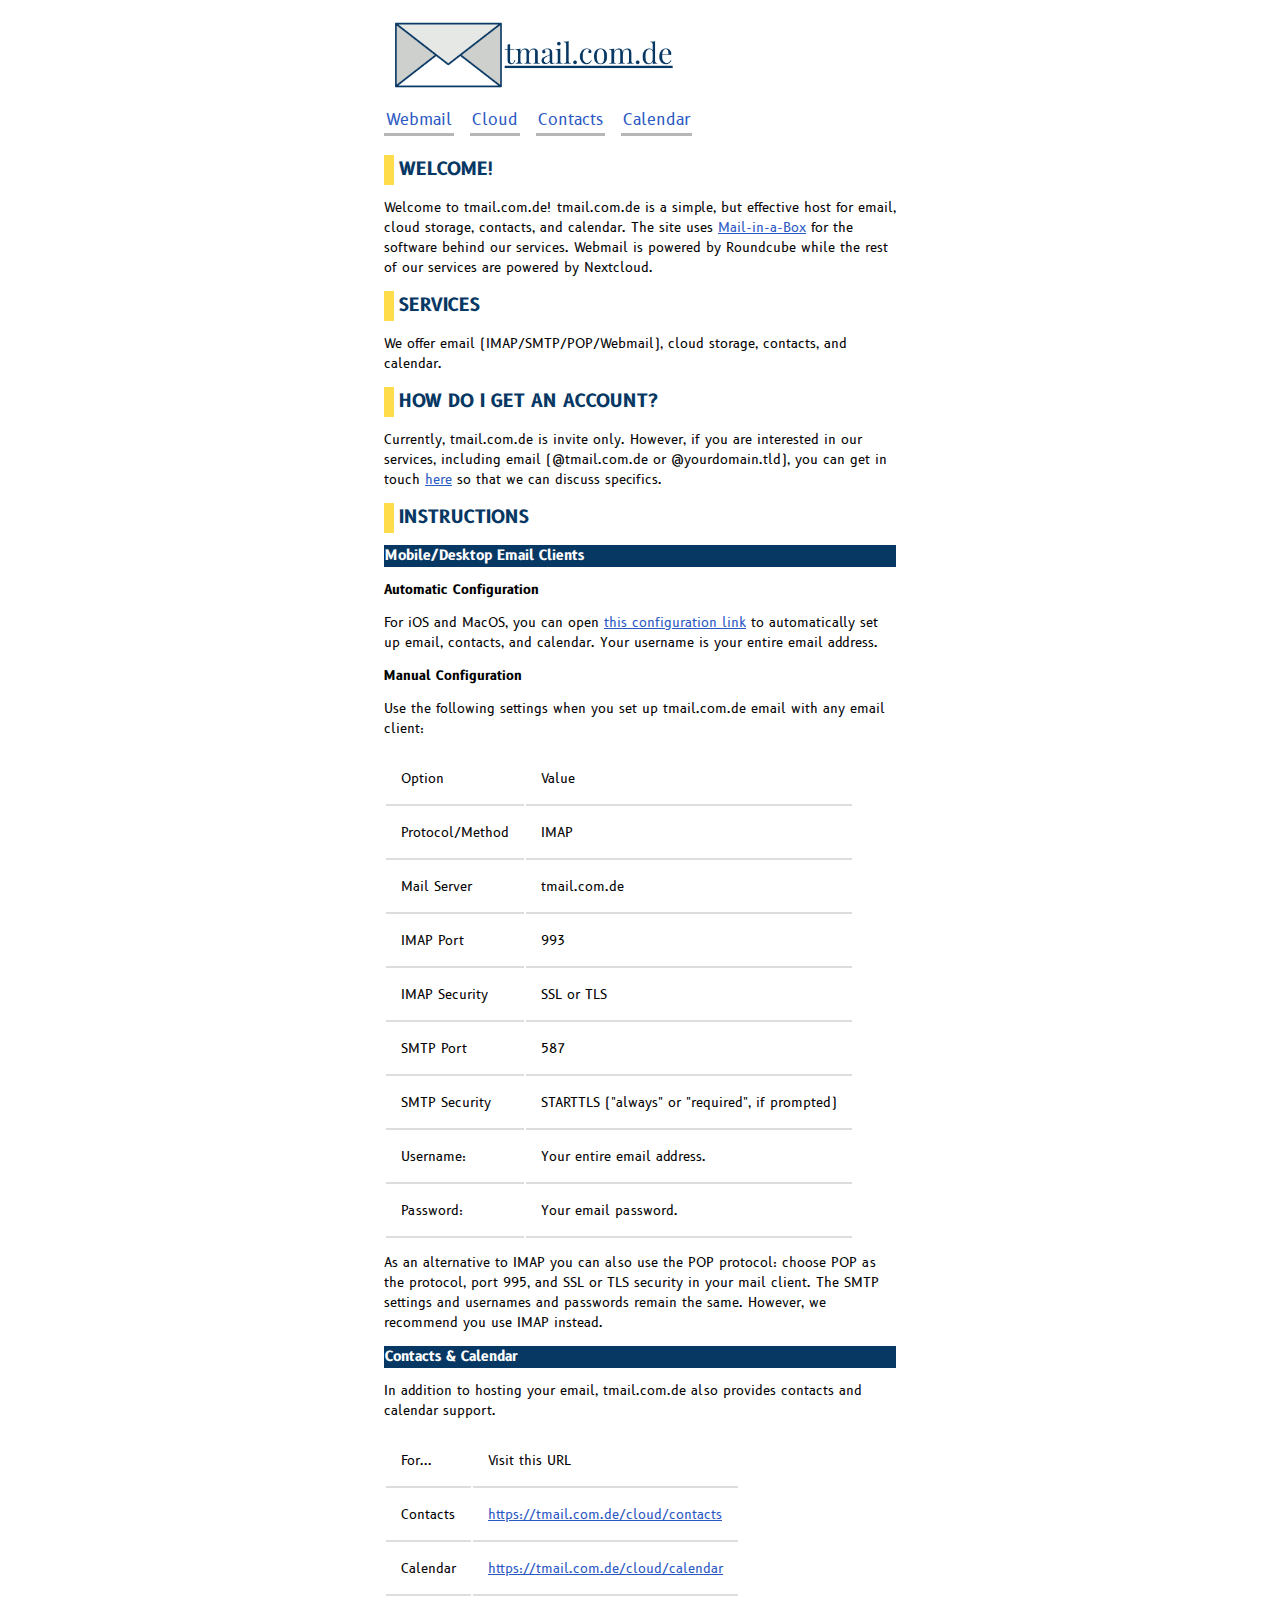
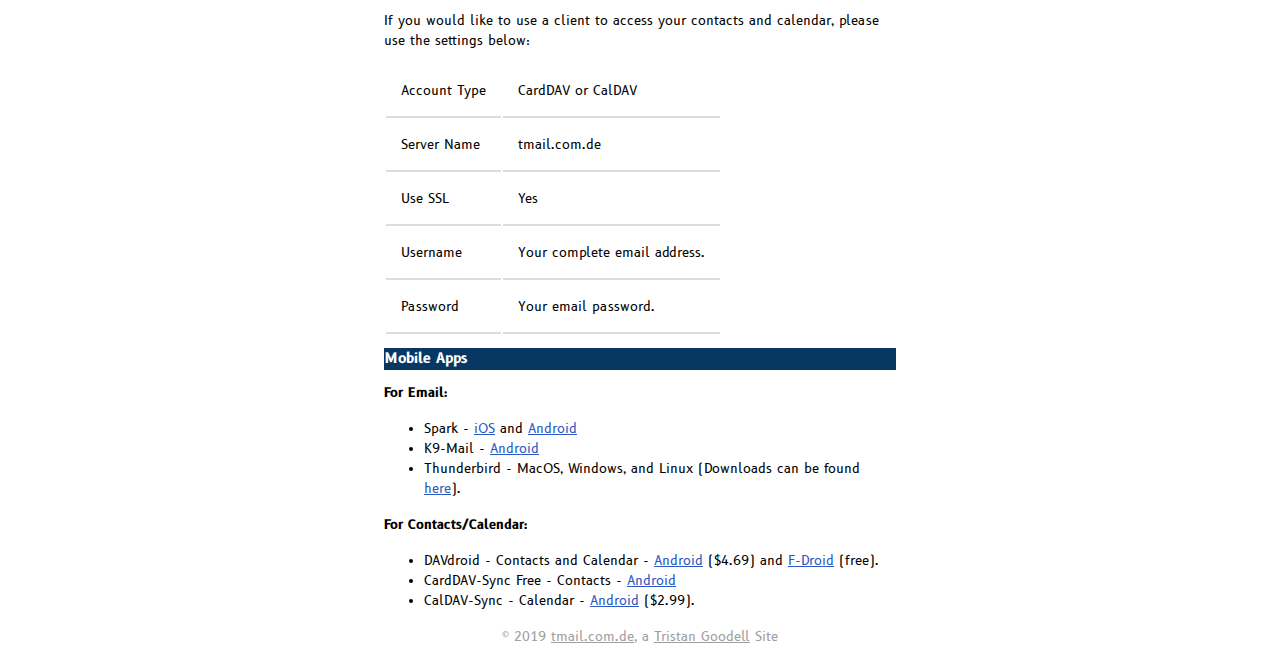
<file: index.html>
<!DOCTYPE html>
<html lang=en>
    <head>
        <title>tmail.com.de &mdash; Email, Cloud Storage, Contacts, & Calendar</title>
        <link rel="stylesheet" href="style.css">
        <meta name="viewport" content="width=device-width, initial-scale=1">
        <link href="https://fonts.googleapis.com/css?family=B612&display=swap" rel="stylesheet"> 
        <link rel="shortcut icon" href="favicons/favicon.ico">
        <link rel="shortcut icon" href="favicons/favicon.ico">
        <link rel="icon" sizes="16x16 32x32 64x64" href="favicons/favicon.ico">
        <link rel="icon" type="image/png" sizes="196x196" href="favicons/favicon-192.png">
        <link rel="icon" type="image/png" sizes="160x160" href="favicons/favicon-160.png">
        <link rel="icon" type="image/png" sizes="96x96" href="favicons/favicon-96.png">
        <link rel="icon" type="image/png" sizes="64x64" href="favicons/favicon-64.png">
        <link rel="icon" type="image/png" sizes="32x32" href="favicons/favicon-32.png">
        <link rel="icon" type="image/png" sizes="16x16" href="favicons/favicon-16.png">
        <link rel="apple-touch-icon" href="favicons/favicon-57.png">
        <link rel="apple-touch-icon" sizes="114x114" href="favicons/favicon-114.png">
        <link rel="apple-touch-icon" sizes="72x72" href="favicons/favicon-72.png">
        <link rel="apple-touch-icon" sizes="144x144" href="favicons/favicon-144.png">
        <link rel="apple-touch-icon" sizes="60x60" href="favicons/favicon-60.png">
        <link rel="apple-touch-icon" sizes="120x120" href="favicons/favicon-120.png">
        <link rel="apple-touch-icon" sizes="76x76" href="favicons/favicon-76.png">
        <link rel="apple-touch-icon" sizes="152x152" href="favicons/favicon-152.png">
        <link rel="apple-touch-icon" sizes="180x180" href="favicons/favicon-180.png">
        <meta name="msapplication-TileColor" content="#FFFFFF">
        <meta name="msapplication-TileImage" content="favicons/favicon-144.png">
        <meta name="msapplication-config" content="favicons/browserconfig.xml">
        <!-- Matomo -->
        <script type="text/javascript">
            var _paq = window._paq || [];
            /* tracker methods like "setCustomDimension" should be called before "trackPageView" */
            _paq.push(['trackPageView']);
            _paq.push(['enableLinkTracking']);
            (function() {
            var u="https://analytics.sugaryweb.com/";
            _paq.push(['setTrackerUrl', u+'matomo.php']);
            _paq.push(['setSiteId', '9']);
            var d=document, g=d.createElement('script'), s=d.getElementsByTagName('script')[0];
            g.type='text/javascript'; g.async=true; g.defer=true; g.src=u+'matomo.js'; s.parentNode.insertBefore(g,s);
            })();
        </script>
        <noscript><p><img src="https://analytics.sugaryweb.com/matomo.php?idsite=9&amp;rec=1" style="border:0;" alt="" /></p></noscript>
        <!-- End Matomo Code -->  
    </head>
    <body>
        <img src="tmail.com.de-banner.png">
        <nav class="nav-links">
            <a href="https://tmail.com.de/mail/">Webmail</a>
            <a href="https://tmail.com.de/cloud/">Cloud</a>
            <a href="https://tmail.com.de/cloud/contacts">Contacts</a>
            <a href="https://tmail.com.de/cloud/calendar">Calendar</a>
        </nav>
        <div class="body-text">
            <div>
                <h1>Welcome!</h1>
                <p>Welcome to tmail.com.de! tmail.com.de is a simple, but effective host for email, cloud storage, contacts, and calendar. The site uses 
                    <a href="https://mailinabox.email/">Mail-in-a-Box</a> for the software behind our services. Webmail is powered by Roundcube while the rest 
                    of our services are powered by Nextcloud. 
                </p>
            </div>
            <div>
                <h1>Services</h1>
                <p>We offer email (IMAP/SMTP/POP/Webmail), cloud storage, contacts, and calendar.</p>
            </div>
            <div>
                <h1>How do I get an account?</h1>
                <p>Currently, tmail.com.de is invite only. However, if you are interested in our services, including email (@tmail.com.de or @yourdomain.tld), 
                    you can get in touch <a href="mailto:contact@tmail.com.de">here</a> so that we can discuss specifics.
            </div>
            <div>
                <h1>Instructions</h1>
                <h2>Mobile/Desktop Email Clients</h2>
                <h3>Automatic Configuration</h3>
            <p>For iOS and MacOS, you can open <a href="https://tmail.com.de/mailinabox.mobileconfig">this configuration link</a> to automatically set up email, 
            contacts, and calendar. Your username is your entire email address.</p>
            <h3>Manual Configuration</h3>
            <p>Use the following settings when you set up tmail.com.de email with any email client:</p>
            <table>
                <tr>
                    <td>Option</th>
                    <td>Value</th>
                </tr>
                <tr>
                    <td>Protocol/Method</th>
                    <td>IMAP</th>
                </tr>
                <tr>
                    <td>Mail Server</td>
                    <td>tmail.com.de</td>
                </tr>
                <tr>
                    <td>IMAP Port</td>
                    <td>993</td>
                </tr>
                <tr>
                    <td>IMAP Security</td>
                    <td>SSL or TLS</td>
                </tr>
                <tr>
                    <td>SMTP Port</td>
                    <td>587</td>
                </tr>
                <tr>
                    <td>SMTP Security</td>
                    <td>STARTTLS ("always" or "required", if prompted)</td>
                </tr>
                <tr>
                    <td>Username:</td>
                    <td>Your entire email address.</td>
                </tr>
                <tr>
                    <td>Password:</td>
                    <td>Your email password.</td>
                </tr>
            </table>
            <p>As an alternative to IMAP you can also use the POP protocol: choose POP as the protocol, port 995, and SSL or TLS security in your mail client. 
                The SMTP settings and usernames and passwords remain the same. However, we recommend you use IMAP instead.</p>
            <h2>Contacts & Calendar</h2>
            <p>In addition to hosting your email, tmail.com.de also provides contacts and calendar support.</p>
            <table>
                <tr>
                    <td>For...</td>
                    <td>Visit this URL</td>
                </tr>
                <tr>
                    <td>Contacts</td>
                    <td><a href="https://tmail.com.de/cloud/contacts">https://tmail.com.de/cloud/contacts</a></td>
                </tr>
                <tr>
                    <td>Calendar</td>
                    <td><a href="https://tmail.com.de/cloud/calendar">https://tmail.com.de/cloud/calendar</a></td>
                </tr>
            </table>
            <p>If you would like to use a client to access your contacts and calendar, please use the settings below:</p>
            <table>
                <tr>
                    <td>Account Type</td>
                    <td>CardDAV or CalDAV</td>
                </tr>
                <tr>
                    <td>Server Name</td>
                    <td>tmail.com.de</td>
                </tr>
                <tr>
                    <td>Use SSL</td>
                    <td>Yes</td>
                </tr>
                <tr>
                    <td>Username</td>
                    <td>Your complete email address.</td>
                </tr>
                <tr>
                    <td>Password</td>
                    <td>Your email password.</td>
                </tr>
            </table>
            <h2>Mobile Apps</h2>
            <h3>For Email:</h3>
            <ul>
                <li>Spark - <a href="https://itunes.apple.com/us/app/spark-email-app-by-readdle/id997102246?mt=8">iOS</a> and 
                    <a href="https://play.google.com/store/apps/details?id=com.readdle.spark">Android</a></li>
                <li>K9-Mail - <a href="https://play.google.com/store/apps/details?id=com.fsck.k9">Android</a></li>
                <li>Thunderbird - MacOS, Windows, and Linux (Downloads can be found <a href="https://www.thunderbird.net/en-US/thunderbird/all/">here</a>).</li>
            </ul>
            <h3>For Contacts/Calendar:</h3>
            <ul>
                <li>DAVdroid - Contacts and Calendar - <a href="https://play.google.com/store/apps/details?id=at.bitfire.davdroid">Android</a> ($4.69) and 
                <a href="https://f-droid.org/packages/at.bitfire.davdroid/">F-Droid</a> (free).</li>
                <li>CardDAV-Sync Free - Contacts - <a href="https://play.google.com/store/apps/details?id=org.dmfs.carddav.sync">Android</a></li>
                <li>CalDAV-Sync - Calendar - <a href="https://play.google.com/store/apps/details?id=org.dmfs.caldav.lib">Android</a> ($2.99).</li>
            </ul>
            </div>
            <footer>
                <p>&copy 2019 <a href="https://tmail.com.de">tmail.com.de</a>, a <a href="https://tgoodell.com">Tristan Goodell</a> Site</p>
            </footer>
        </div>
    </body>
</html>
</file>
<file: style.css>
* {
    font-family: 'B612', sans-serif;
    line-height: 20px;
}

img  {
    width: 300px;
}

a {
    color: #2b59c3;
    transition: 0.5s;
}

a:hover {
    color: #073763;
}

body {
    width: 40%;
    margin: auto;
    padding: 10px;
}

.nav-links {
    margin-bottom: 20px;
}

.nav-links a {
    color: #2b59c3;
    text-decoration: none;
    border-bottom: 3px solid #b6b6b6;
    padding: 2px;
    margin-right: 10px;
    line-height: 30px;
}

.nav-links a:hover {
    color: #0b5394;
    border-bottom: 3px solid #d36582;
}

.body-text h1 {
    border-left: 10px solid #ffdd4a;
    padding: 5px;
    color: #073763;
    font-size: 18px;
    text-transform: uppercase;
}

.body-text h2 {
    font-size: 14px;
    background-color: #073763;
    color: #fff;
    padding: 1px;
}

.body-text h3 {
    font-size: 13px;
}

.body-text p {
    font-size: 13px;
}

th {
    padding: 1px;
}

td, th {
    border-bottom: 2px solid #dddddd;
    font-size: 13px;
}

th, td {
    padding: 15px;
}

li {
    font-size: 13px;
}

footer {
    color: rgb(158, 158, 158);
    text-align: center;
    font-size: 11px;
}

footer a {
    color: rgb(158, 158, 158);
}

@media (max-width: 874px) {
    body {
        width: auto;
    }
}

@media (max-width: 316px) {
    img {
        width: 100%;
    }
}
</file>
